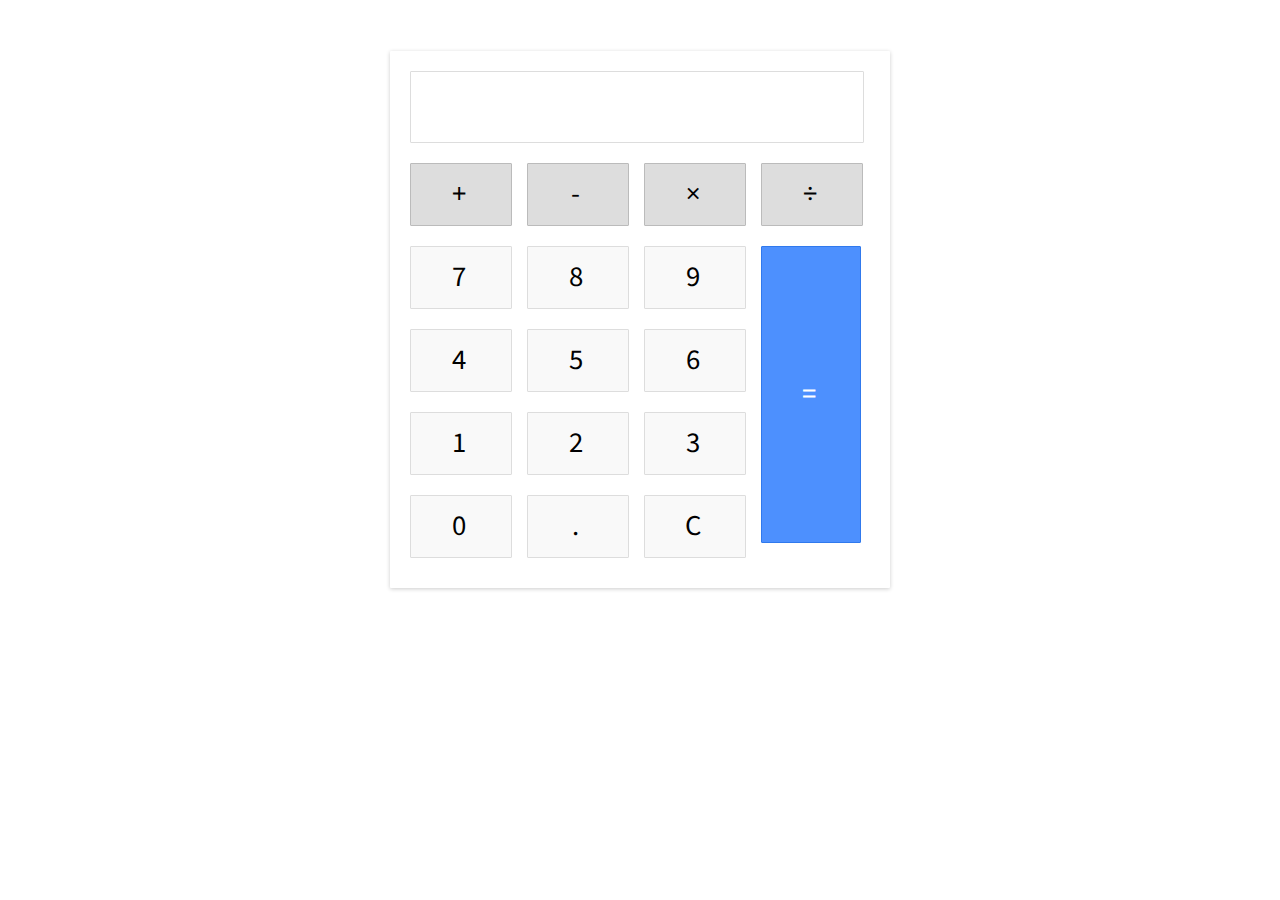
<file: Level 1 Task 3/index.html>
<!DOCTYPE html>
<html lang="en" >
<head>
  <meta charset="UTF-8">
  <title>Calculator</title>
  <link href='https://fonts.googleapis.com/css?family=Source+Sans+Pro:300' rel='stylesheet' type='text/css'>
<link rel="stylesheet" href="./style.css">

</head>
<body>
<div class="calculator">
  <div class="input" id="input"></div>
  <div class="buttons">
    <div class="operators">
      <div>+</div>
      <div>-</div>
      <div>&times;</div>
      <div>&divide;</div>
    </div>
    <div class="leftPanel">
      <div class="numbers">
        <div>7</div>
        <div>8</div>
        <div>9</div>
      </div>
      <div class="numbers">
        <div>4</div>
        <div>5</div>
        <div>6</div>
      </div>
      <div class="numbers">
        <div>1</div>
        <div>2</div>
        <div>3</div>
      </div>
      <div class="numbers">
        <div>0</div>
        <div>.</div>
        <div id="clear">C</div>
      </div>
    </div>
    <div class="equal" id="result">=</div>
  </div>
</div>
  <script  src="./script.js"></script>

</body>
</html>
</file>
<file: Level 1 Task 3/style.css>
body {
  width: 500px;
  margin: 4% auto;
  font-family: 'Source Sans Pro', sans-serif;
  letter-spacing: 5px;
  font-size: 1.8rem;
  -moz-user-select: none;
  -webkit-user-select: none;
  -ms-user-select: none;
}

.calculator {
  padding: 20px;
  -webkit-box-shadow: 0px 1px 4px 0px rgba(0, 0, 0, 0.2);
  box-shadow: 0px 1px 4px 0px rgba(0, 0, 0, 0.2);
  border-radius: 1px;
}

.input {
  border: 1px solid #ddd;
  border-radius: 1px;
  height: 60px;
  padding-right: 15px;
  padding-top: 10px;
  text-align: right;
  margin-right: 6px;
  font-size: 2.5rem;
  overflow-x: auto;
  transition: all .2s ease-in-out;
}

.input:hover {
  border: 1px solid #bbb;
  -webkit-box-shadow: inset 0px 1px 4px 0px rgba(0, 0, 0, 0.2);
  box-shadow: inset 0px 1px 4px 0px rgba(0, 0, 0, 0.2);
}

.buttons {}

.operators {}

.operators div {
  display: inline-block;
  border: 1px solid #bbb;
  border-radius: 1px;
  width: 80px;
  text-align: center;
  padding: 10px;
  margin: 20px 4px 10px 0;
  cursor: pointer;
  background-color: #ddd;
  transition: border-color .2s ease-in-out, background-color .2s, box-shadow .2s;
}

.operators div:hover {
  background-color: #ddd;
  -webkit-box-shadow: 0px 1px 4px 0px rgba(0, 0, 0, 0.2);
  box-shadow: 0px 1px 4px 0px rgba(0, 0, 0, 0.2);
  border-color: #aaa;
}

.operators div:active {
  font-weight: bold;
}

.leftPanel {
  display: inline-block;
}

.numbers div {
  display: inline-block;
  border: 1px solid #ddd;
  border-radius: 1px;
  width: 80px;
  text-align: center;
  padding: 10px;
  margin: 10px 4px 10px 0;
  cursor: pointer;
  background-color: #f9f9f9;
  transition: border-color .2s ease-in-out, background-color .2s, box-shadow .2s;
}

.numbers div:hover {
  background-color: #f1f1f1;
  -webkit-box-shadow: 0px 1px 4px 0px rgba(0, 0, 0, 0.2);
  box-shadow: 0px 1px 4px 0px rgba(0, 0, 0, 0.2);
  border-color: #bbb;
}

.numbers div:active {
  font-weight: bold;
}

div.equal {
  display: inline-block;
  border: 1px solid #3079ED;
  border-radius: 1px;
  width: 17%;
  text-align: center;
  padding: 127px 10px;
  margin: 10px 6px 10px 0;
  vertical-align: top;
  cursor: pointer;
  color: #FFF;
  background-color: #4d90fe;
  transition: all .2s ease-in-out;
}

div.equal:hover {
  background-color: #307CF9;
  -webkit-box-shadow: 0px 1px 4px 0px rgba(0, 0, 0, 0.2);
  box-shadow: 0px 1px 4px 0px rgba(0, 0, 0, 0.2);
  border-color: #1857BB;
}

div.equal:active {
  font-weight: bold;
}
</file>
